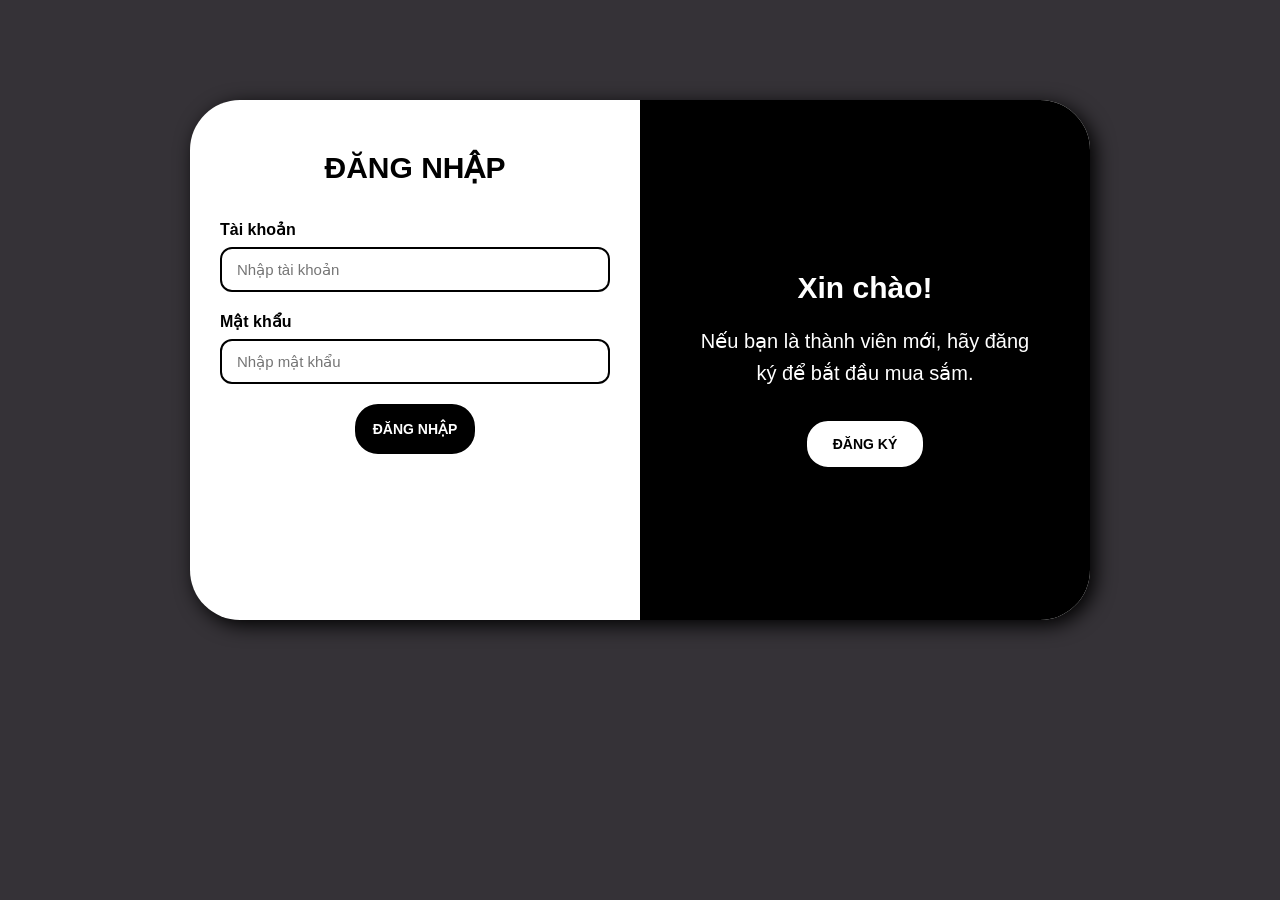
<file: html/admin.html>
<!DOCTYPE html>
<html lang="vi">

<head>
    <meta charset="UTF-8">
    <meta name="viewport" content="width=device-width, initial-scale=1.0">

    <title>Admin - Táo Dai</title>

    <link rel="stylesheet" href="../css/admin.css">
    <script src="../js/admin.js" defer></script>
</head>

<body>

    <div class="admin">

        <aside class="sidebar">

            <div class="logo">
                <h1>Táo Dai</h1>
                <p>ADMIN</p>
            </div>

            <nav class="menu">

                <button class="menu-item active" data-page="tong-quan">
                    TỔNG QUAN
                </button>

                <button class="menu-item" data-page="don-hang">
                    ĐƠN HÀNG
                </button>

                <button class="menu-item" data-page="san-pham">
                    SẢN PHẨM
                </button>

                <button class="menu-item" data-page="khach-hang">
                    KHÁCH HÀNG
                </button>

                <button class="menu-item" data-page="doanh-thu">
                    DOANH THU
                </button>

            </nav>

            <button class="logout">
                ĐĂNG XUẤT
            </button>

        </aside>


        <main class="content">

<!--------------------------------------------------------------------->
<!------------------------ TỔNG QUAN ---------------------------------->
            <section class="page active" id="tong-quan">

                <h2>TỔNG QUAN</h2>
                <p class="page-description">Tổng quan tình hình cửa hàng.</p>

                <div class="overview-cards">

                    <div class="overview-card">
                        <p>TỔNG ĐƠN HÀNG 📦</p>
                        <h3 id="tong-don-hang">0</h3>
                    </div>

                    <div class="overview-card">
                        <p>ĐANG VẬN CHUYỂN</p>
                        <h3 id="don-dang-giao">0</h3>
                    </div>

                    <div class="overview-card">
                        <p>GIAO THÀNH CÔNG</p>
                        <h3 id="don-da-giao">0</h3>
                    </div>

                    <div class="overview-card">
                        <p>ĐÃ HỦY</p>
                        <h3 id="don-da-huy">0</h3>
                    </div>
                </div>



                <div class="revenue-overview">
                    <div class="revenue-title">
                        <p>TỔNG DOANH THU:</p>
                    </div>

                    <h3 id="tong-doanh-thu">0đ</h3>
                    <p>Chỉ tính các đơn giao thành công</p>
                </div>

            </section>
<!--------------------------------------------------------------------->
<!------------------------ ĐƠN HÀNG ---------------------------------->
            <section class="page" id="don-hang">
                <div class="page-header">
                    <h2>ĐƠN HÀNG</h2>
                    <p>Quản lý các đơn hàng khách đã đặt.</p>
                </div>

                <div class="order-list">
                    <!-- Đơn hàng chui vào đây -->
                </div>
            </section>

<!--------------------------------------------------------------------
--------------------------- SẢN PHẨM --------------------------------->
            <section class="page" id="san-pham">

                <div class="page-header">
                    <h2>TỒN KHO</h2>
                    <p>Quản lý số lượng sản phẩm trong kho.</p>
                </div>


                <div class="inventory-list">
                    <!-- sp -->
                </div>

            </section>

<!--------------------------------------------------------------------
--------------------------- KHÁCH HÀNG --------------------------------->
            <section class="page" id="khach-hang">

                <div class="page-header">
                    <h2>KHÁCH HÀNG</h2>
                    <p>Quản lý thông tin khách hàng.</p>
                </div>

                <div class="customer-list">
                    <!-- khách hàng -->
                </div>
            </section>

<!--------------------------------------------------------------------
--------------------------- DOANH THU --------------------------------->
            <section class="page" id="doanh-thu">
                <div class="page-header">
                    <h2>DOANH THU</h2>
                    <p>Thống kê doanh thu theo mức giá sản phẩm.</p>
                </div>

                <div class="khu-vuc-bieu-do">
                    <div class="cot">
                        <span class="gia-tri">0đ</span>
                        <div class="thanh-cot"></div>
                        <p class="ten-cot">Dưới 6 triệu</p>
                    </div>

                    <div class="cot">
                        <span class="gia-tri">0đ</span>
                        <div class="thanh-cot"></div>
                        <p class="ten-cot">6 - 9 triệu</p>
                    </div>

                    <div class="cot">
                        <span class="gia-tri">0đ</span>
                        <div class="thanh-cot"></div>
                        <p class="ten-cot">9 - 13 triệu</p>
                    </div>

                    <div class="cot">
                        <span class="gia-tri">0đ</span>
                        <div class="thanh-cot"></div>
                        <p class="ten-cot">Trên 13 triệu</p>
                    </div>
                </div>


                <div class="doanh-thu-thang">
                    <div class="page-header">
                        <h3>DOANH THU THEO THÁNG</h3>
                        <p>Xem chi tiết các đơn hàng đã giao thành công.</p>
                    </div>

                    <select class="chon-thang"></select>
                    
                    <div class="tong-doanh-thu-thang">
                        <span>Tổng doanh thu:</span>
                        <strong>0đ</strong>
                    </div>
                    
                    <div class="danh-sach-doanh-thu-thang"></div>

                </div>

            </section>
<!----------------------------------------------------------------->
        </main>
    </div>
</body>

</html>
</file>
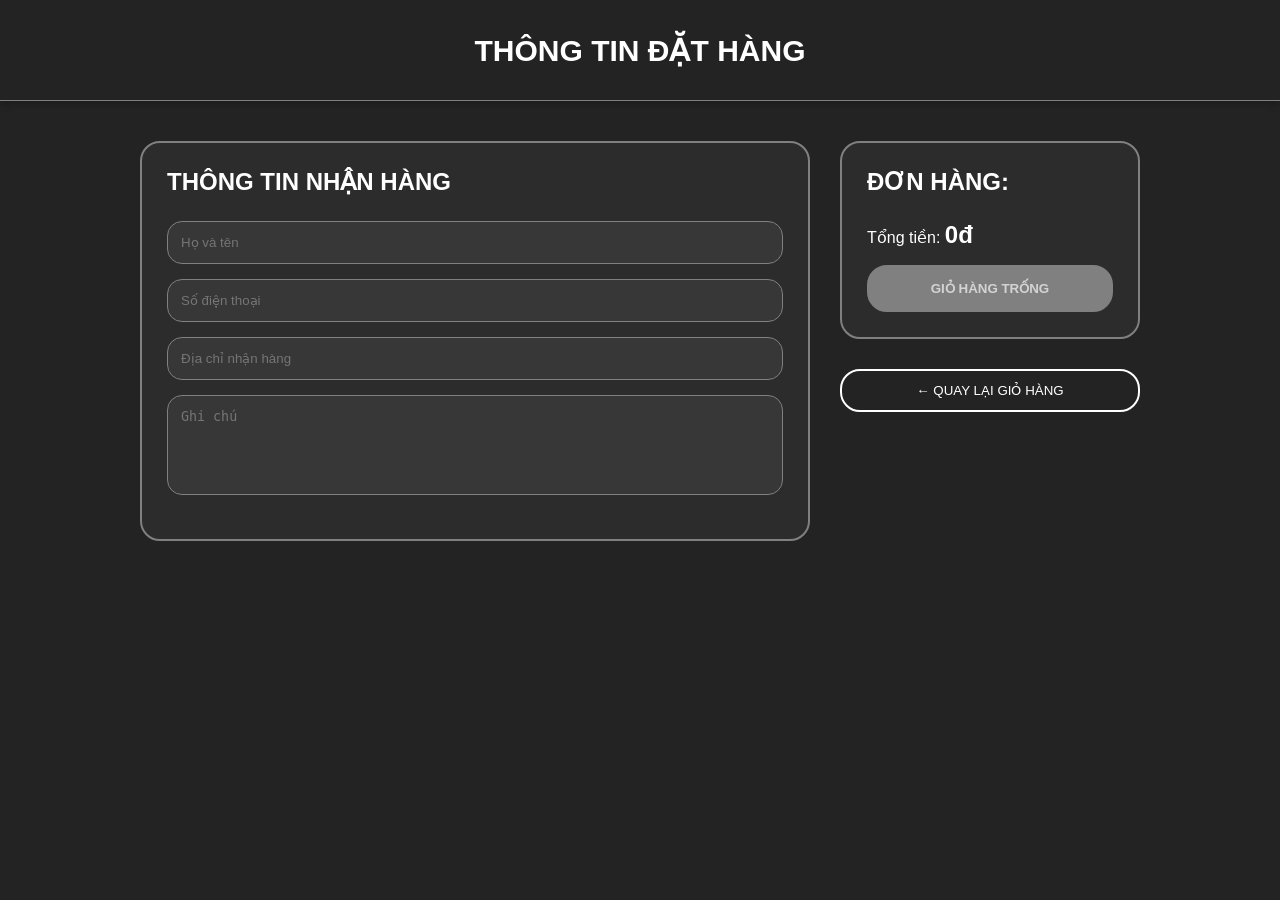
<file: html/DatHang.html>
<!DOCTYPE html>
<html lang="vi">

<head>
    <meta charset="UTF-8">
    <meta name="viewport" content="width=device-width, initial-scale=1.0">

    <title>Đặt hàng - Táo Dai</title>

    <link rel="stylesheet" href="../css/DatHang.css">
    <script src="../js/DatHang.js" defer></script>
</head>

<body>

    <!-- ==================== HEADER ==================== -->

    <header>
        <h1>THÔNG TIN ĐẶT HÀNG</h1>
    </header>


    <!-- ==================== THÔNG TIN ĐẶT HÀNG ==================== -->

    <main class="order-container">

        <div class="customer-info">

            <h2>THÔNG TIN NHẬN HÀNG</h2>

            <input type="text"
                   id="hoTen"
                   placeholder="Họ và tên"
                   required>

            <input type="tel"
                   id="soDienThoai"
                   placeholder="Số điện thoại"
                   required>

            <input type="text"
                   id="diaChi"
                   placeholder="Địa chỉ nhận hàng"
                   required>

            <textarea id="ghiChu"
                      placeholder="Ghi chú"></textarea>

        </div>


        <!-- ==================== ĐƠN HÀNG ==================== -->

        <div class="order-right">

            <div class="order-summary">

                <h2>ĐƠN HÀNG:</h2>

                <div class="order-products">
                    <!-- Sản phẩm được JS thêm vào -->
                </div>

                <p>
                    Tổng tiền:
                    <span class="order-total">0đ</span>
                </p>

                <button class="confirm-order">
                    XÁC NHẬN ĐẶT HÀNG
                </button>

            </div>

            <a href="GioHang.html">
                <button class="back-cart">
                    ← QUAY LẠI GIỎ HÀNG
                </button>
            </a>

        </div>

    </main>


    <!-- ==================== POPUP THANH TOÁN ==================== -->

    <div class="payment-overlay">

        <div class="payment-box">

            <!-- ==================== BÊN TRÁI ==================== -->

            <div class="payment-left">

                <!-- COD ban đầu -->

                <div class="cod-content">

                    <h2>THANH TOÁN KHI NHẬN HÀNG</h2>
                    <p>- Hàng giao đến nơi, bạn kiểm tra hàng rồi thanh toán.</p>
                    <p>- Đơn hàng được <strong>FREE SHIP</strong>.</p>
                    <p>- Nếu không nhận hàng, thanh toán 50.000đ tiền ship.</p>

                    <button class="confirm-cod">
                        MUA VỚI HÌNH THỨC NÀY
                    </button>

                </div>


                <!-- Nội dung khi chuyển sang ngân hàng -->

                <div class="bank-back-content">

                    <h2>
                        BẠN MUỐN THANH TOÁN SAU KHI ĐÃ KIỂM TRA HÀNG?
                    </h2>

                    <button class="back-cod">
                        THANH TOÁN KHI NHẬN HÀNG
                    </button>

                </div>

            </div>


            <!-- ==================== BÊN PHẢI ==================== -->

            <div class="payment-right">

                <!-- Chọn ngân hàng -->

                <div class="bank-choice">

                    <h2>BẠN MUỐN THANH TOÁN LUÔN?</h2>

                    <button class="bank-button">
                        THANH TOÁN QUA NGÂN HÀNG
                    </button>

                </div>


                <!-- QR -->

                <div class="qr-content">

                    <img src="../images/qr.png"
                         alt="Mã QR thanh toán">

                    <p>
                        <strong>LƯU Ý:</strong> Chuyển khoản xong mới bấm "XÁC NHẬN"
                    </p>

                    <button class="confirm-bank">
                        XÁC NHẬN
                    </button>

                </div>

            </div>

        </div>

    </div>

</body>

</html>
</file>
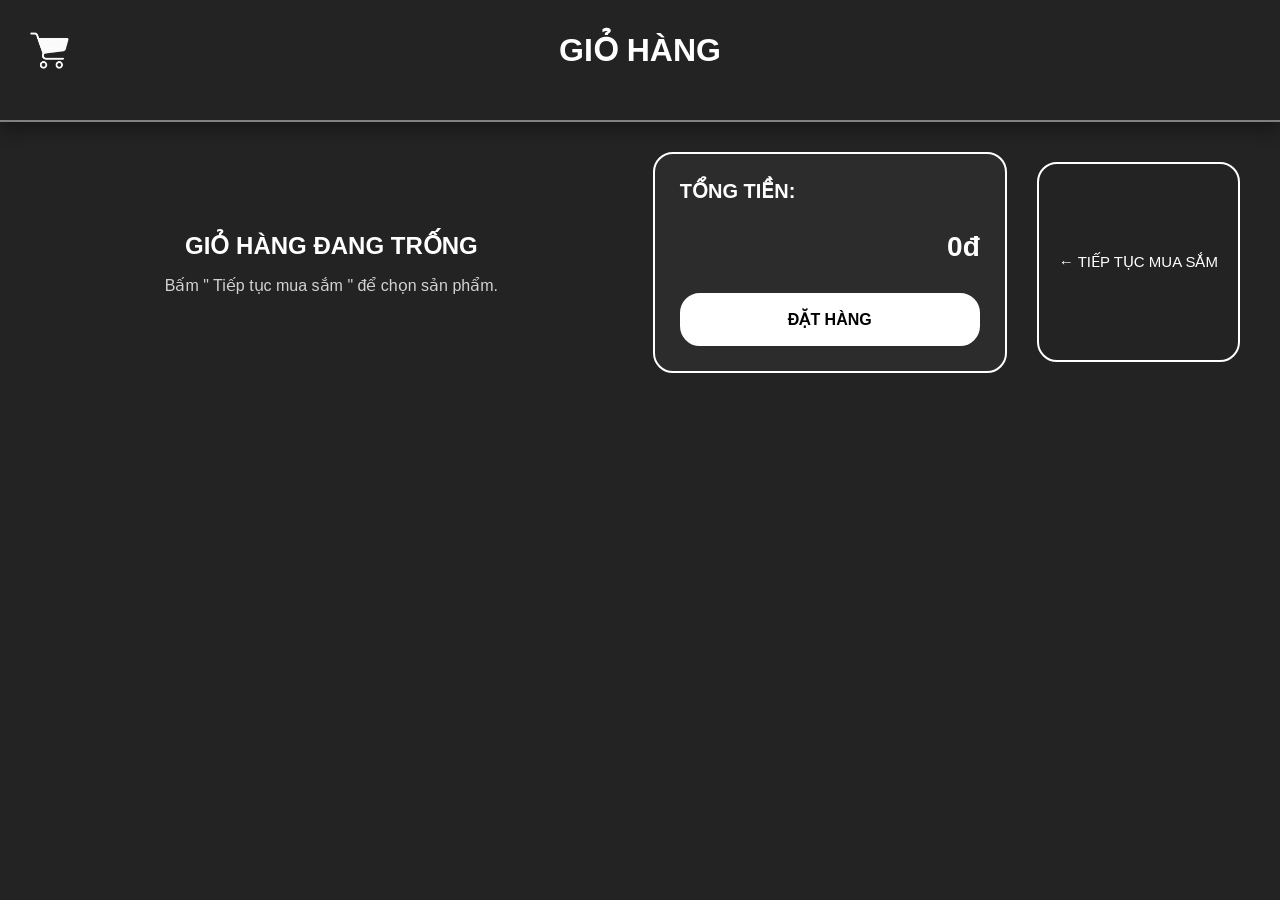
<file: html/GioHang.html>
<!DOCTYPE html>
<html lang="vi">
<head>
    <meta charset="UTF-8">
    <meta name="viewport" content="width=device-width, initial-scale=1.0">
    <title>Giỏ hàng - Táo Dai</title>
    <link rel="stylesheet" href="../css/GioHang.css">
    <script src="../js/GioHang.js" defer></script>
</head>

<body>

    <header>
        <a href="card.html" class="back-cart">
            <img src="../images/shopcart.png" alt="Quay lại cửa hàng">
        </a>    
        <h1>GIỎ HÀNG</h1>
    </header>

    <main class="cart-container">

        <div class="danhsach">
            <!-- Sản phẩm -->
        </div>

        <div class="cart-total">
            <h2>TỔNG TIỀN:</h2>
            <p class="total-price">0đ</p>
            <a href="DatHang.html">   
                <button class="buy-button">ĐẶT HÀNG</button>
            </a>
        </div>

        <button class="back-shop">← TIẾP TỤC MUA SẮM</button>

    </main>

</body>
</html>
</file>
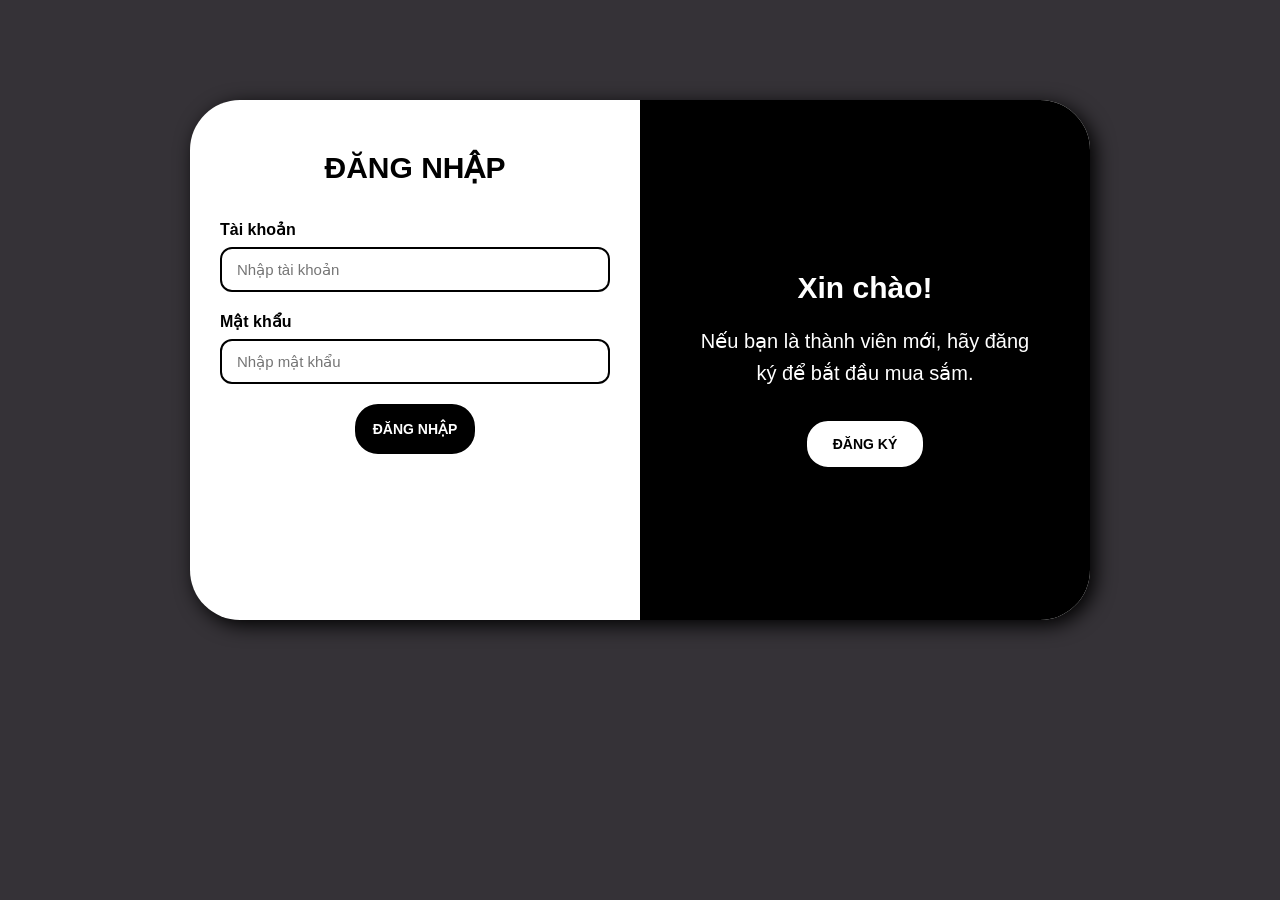
<file: html/login.html>
<!DOCTYPE html>
<html lang="en">
<head>
    <meta charset="UTF-8">
    <meta name="viewport" content="width=device-width, initial-scale=1.0">
    <title>Trang đăng nhập</title>
    <link rel="stylesheet" href="../css/login.css">
    <script src="../js/login.js" defer></script>
</head>
<body>
    <main class="login-container">
        <div class="login-form">
        <h1>ĐĂNG NHẬP</h1>

        <form>
            <label for="login-username">Tài khoản</label>
            <input 
                type="text" 
                id="login-username"
                name="username"
                placeholder="Nhập tài khoản"
                required
            >

            <label for="login-password">Mật khẩu</label>
            <input 
                type="password"
                id="login-password"
                name="password"
                placeholder="Nhập mật khẩu"
                required
            >

            <button type="submit">ĐĂNG NHẬP</button>
            <p class="login-message"></p>
        </form>
        </div>

        <div class="register-form">
        
            <h1>ĐĂNG KÝ</h1>

            <form>
                <div class="row">
                    <label for="register-fullname">Họ và tên</label>
                    <input 
                        type="text"
                        id="register-fullname"
                        name="fullname"
                        placeholder="Nhập họ và tên"
                        required
                    >
                </div>
                <div class="row">
                    <label for="register-username">Tài khoản</label>
                    <input 
                        type="text"
                        id="register-username"
                        name="username"
                        placeholder="Nhập tài khoản"
                        required
                    >
                </div>
                <div class="row">
                    <label for="register-email">Email</label>
                    <input 
                        type="email"
                        id="register-email"
                        name="email"
                        placeholder="Nhập email"
                        required
                    >
                </div>
                <div class="row">
                    <label for="register-password">Mật khẩu</label>
                    <input 
                        type="password"
                        id="register-password"
                        name="password"
                        placeholder="Nhập mật khẩu"
                        required
                    >
                </div>
                <div class="row">
                    <label for="register-confirm-password">Xác nhận mật khẩu</label>
                    <input 
                        type="password"
                        id="register-confirm-password"
                        name="confirm_password"
                        placeholder="Nhập lại mật khẩu"
                        required
                    >
                    <p class="register-message"></p>
                </div>
                <div class="row">
                    <button type="submit" id="register-button">ĐĂNG KÝ</button>
                </div>
            </form>
        </div>


<!------------------------Phần bị ẩn-------------------------------->
        <div class="welcome-panel">
            <div class="welcome-login">
                <h1>Xin chào!</h1>
                <p>
                    Nếu bạn là thành viên mới,
                    hãy đăng ký để bắt đầu mua sắm.
                </p>

                <button id="show-register">ĐĂNG KÝ</button>
            </div>

            <div class="welcome-register">
                <h1>Mừng bạn quay trở lại!</h1>
                <p>
                    Hãy đăng nhập để sắm những chiếc
                    iPhone đời mới nhất nào.
                </p>

                <button id="show-login">ĐĂNG NHẬP</button>
            </div>
        </div>
    </main>
</body>
</html>
</file>
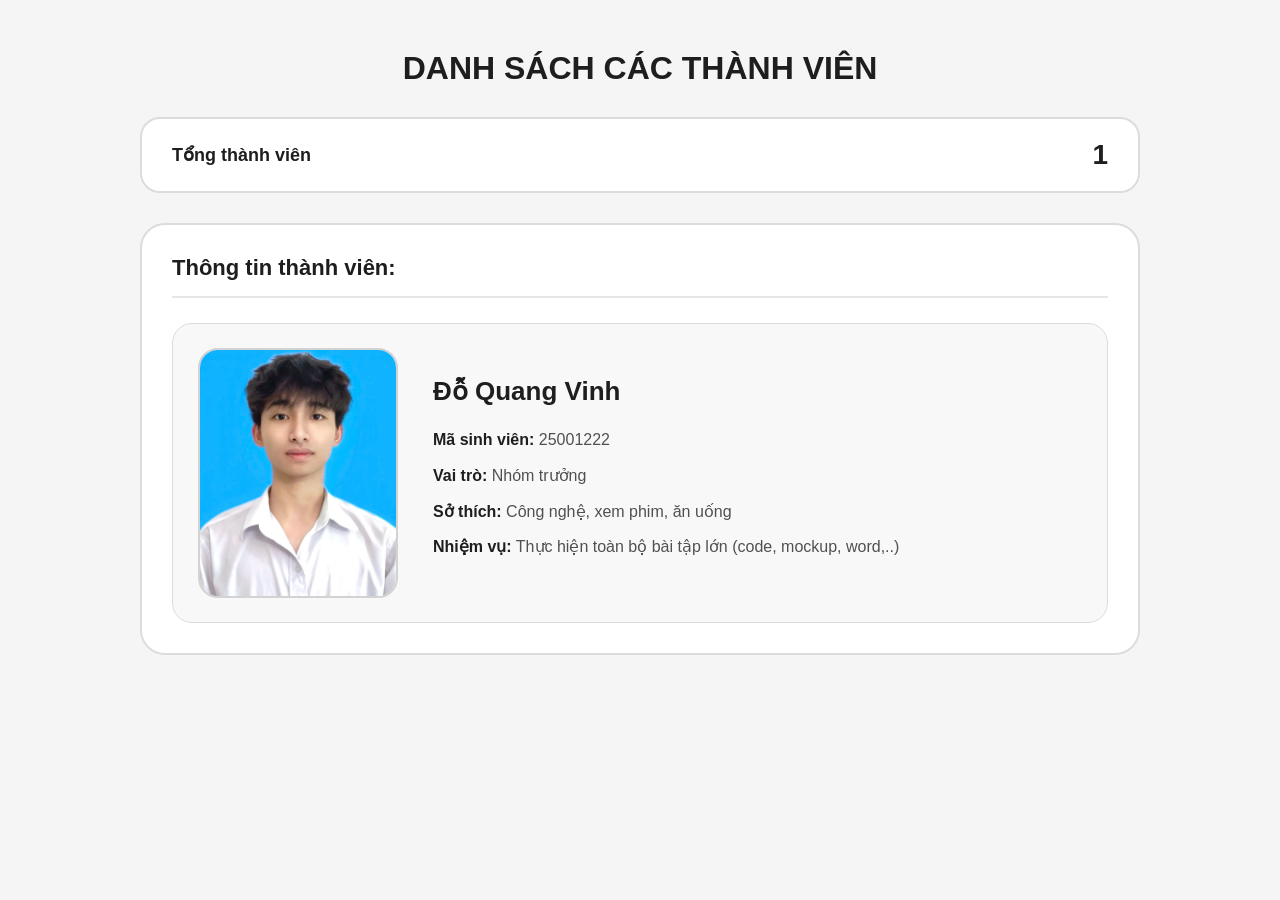
<file: ThanhVienNhom/thanhvien.html>
<!DOCTYPE html>
<html lang="vi">

<head>

    <meta charset="UTF-8">

    <meta name="viewport" content="width=device-width, initial-scale=1.0">

    <title>Táo Dai - Danh sách thành viên</title>

    <link rel="stylesheet" href="thanhvien.css">

</head>

<body>

    <main class="member-page">

        <!-- TIÊU ĐỀ -->

        <div class="member-header">
            <h1>DANH SÁCH CÁC THÀNH VIÊN</h1>
        </div>

        <div class="member-total">
            <span>Tổng thành viên</span>
            <strong>1</strong>
        </div>


        <!-- DANH SÁCH -->

        <section class="member-list">
            <h2>Thông tin thành viên:</h2>

            <div class="member-card">
                <div class="member-image">
                    <img src="thanhvien.png">

                </div>


                <div class="member-info">
                    <h3>Đỗ Quang Vinh</h3>

                    <p>
                        <strong>Mã sinh viên:</strong>
                        25001222
                    </p>

                    <p>
                        <strong>Vai trò:</strong>
                        Nhóm trưởng
                    </p>

                    <p>
                        <strong>Sở thích:</strong>
                        Công nghệ, xem phim, ăn uống
                    </p>

                    <p>
                        <strong>Nhiệm vụ:</strong>
                        Thực hiện toàn bộ bài tập lớn (code, mockup, word,..)
                    </p>
                </div>
            </div>
        </section>
    </main>
</body>
</html>
</file>
<file: css/admin.css>
* {
    box-sizing: border-box;
}

body {
    margin: 0;
    background-color: rgb(255, 255, 255);
    color: rgb(34, 34, 34);
    font-family: Arial, sans-serif;
}

.admin {
    display: flex;
    height: 100vh;
}

.sidebar {
    width: 240px;
    height: 100vh;
    padding: 30px 20px;
    border-right: 1px solid rgb(229, 229, 229);
    box-shadow: 2px 0 10px rgba(0, 0, 0, 0.05);
    display: flex;
    flex-direction: column;
    overflow-y: auto;
}

.logo {
    text-align: center;
    margin-bottom: 40px;
}

.logo h1 {
    margin: 0;
    font-size: 28px;
}

.logo p {
    margin: 5px 0 0;
    color: rgb(136, 136, 136);
    font-size: 13px;
}

.menu {
    display: flex;
    flex-direction: column;
    gap: 8px;
}

.menu-item,
.logout {
    width: 100%;
    padding: 14px 15px;
    background-color: transparent;
    color: rgb(68, 68, 68);
    border: none;
    border-radius: 10px;
    text-align: left;
    font-size: 14px;
    font-weight: bold;
    cursor: pointer;
    transition: 0.2s ease;
}

.menu-item:hover,
.menu-item.active {
    background-color: rgb(240, 240, 240);
    color: rgb(0, 0, 0);
}

.logout {
    margin-top: auto;
    color: rgb(211, 51, 51);
}

.logout:hover {
    background-color: rgb(255, 240, 240);
}

.content {
    flex: 1;
    height: 100vh;
    overflow-y: auto;
    padding: 40px;
    background-color: rgb(250, 250, 250);
}

.page {
    display: none;
}

.page.active {
    display: block;
}

.page h2 {
    margin-top: 0;
    font-size: 26px;
}

.page-header {
    margin-bottom: 25px;
}

.page-header h2 {
    margin-bottom: 8px;
}

.page-header p {
    margin: 0;
    color: rgb(136, 136, 136);
}

.order-list {
    display: flex;
    flex-direction: column;
    gap: 15px;
}

.order {
    padding: 20px;
    background-color: rgb(255, 255, 255);
    border: 1px solid rgb(229, 229, 229);
    border-radius: 15px;
    box-shadow: 0 3px 10px rgba(0, 0, 0, 0.04);
}

.order-top {
    display: flex;
    justify-content: space-between;
    align-items: center;
    margin-bottom: 15px;
}

.order-top h3 {
    margin: 0;
    font-size: 20px;
}

.order-info {
    display: grid;
    grid-template-columns: 1fr 1fr;
    gap: 8px 30px;
}

.order-info p {
    margin: 0;
    color: rgb(85, 85, 85);
}

.order-price {
    display: flex;
    justify-content: space-between;
    align-items: center;
    margin-top: 15px;
    padding-top: 15px;
    border-top: 1px solid rgb(238, 238, 238);
    font-size: 18px;
    font-weight: bold;
}


/* ================= TỔNG QUAN ================= */

.page-description {
    margin-top: -10px;
    margin-bottom: 25px;
    color: rgb(136, 136, 136);
}

.overview-cards {
    display: grid;
    grid-template-columns: repeat(4, 1fr);
    gap: 20px;
}

.overview-card {
    padding: 25px;
    background-color: rgb(255, 255, 255);
    border: 1px solid rgb(229, 229, 229);
    border-radius: 15px;
    box-shadow: 0 3px 10px rgba(0, 0, 0, 0.04);
}

.overview-card p {
    margin: 0 0 15px;
    color: rgb(136, 136, 136);
    font-size: 13px;
    font-weight: bold;
}

.overview-card h3 {
    margin: 0;
    font-size: 30px;
}

.revenue-overview {
    margin-top: 20px;
    padding: 25px;
    background-color: rgb(255, 255, 255);
    border: 1px solid rgb(229, 229, 229);
    border-radius: 15px;
    box-shadow: 0 3px 10px rgba(0, 0, 0, 0.04);
}

.revenue-title {
    display: flex;
    align-items: center;
    gap: 10px;
}

.revenue-title p {
    margin: 0;
    color: rgb(136, 136, 136);
    font-size: 13px;
    font-weight: bold;
}

.revenue-overview h3 {
    margin: 10px 0 10px;
    font-size: 28px;
}

.revenue-overview > p {
    margin: 0;
    color: rgb(153, 153, 153);
    font-size: 13px;
}


/* ====================== ĐƠN HÀNG ================= */

.order-status {
    padding: 8px 8px;
    border: none;
    border-radius: 20px;
    font-size: 13px;
    font-weight: bold;
    cursor: pointer;
}

.status-chuan-bi {
    background-color: rgb(232, 245, 233);
    color: orange;
}

.status-van-chuyen {
    background-color: rgb(255, 243, 224);
    color: orange;
}

.status-thanh-cong {
    background-color: rgb(232, 245, 233);
    color: green;
}

.status-huy {
    background-color: rgb(255, 235, 238);
    color: rgb(172, 23, 23);
}

.save-status {
    padding: 8px 20px;
    border: 1px solid rgb(221, 221, 221);
    border-radius: 20px;
    background-color: rgb(255, 255, 255);
    color: rgb(170, 170, 170);
    font-weight: bold;
    cursor: default;
    transition: 0.2s ease;
}

.save-status.changed {
    background-color: rgb(34, 34, 34);
    color: rgb(255, 255, 255);
    border-color: rgb(34, 34, 34);
    cursor: pointer;
}

.save-status.changed:hover {
    background-color: rgb(68, 68, 68);
    transform: scale(1.05);
}

.order-products {
    margin-top: 20px;
    padding-top: 15px;
    border-top: 1px solid rgb(238, 238, 238);
}

.order-products > p {
    margin: 0 0 10px;
    font-weight: bold;
}

.order-product {
    display: flex;
    justify-content: space-between;
    padding: 8px 12px;
    background-color: rgb(247, 247, 247);
    border-radius: 8px;
    margin-bottom: 6px;
    font-size: 14px;
}


/* ================= TỒN KHO ================= */

.inventory-list {
    display: grid;
    margin-top: 50px;
    grid-template-columns: repeat(4, 1fr);
    gap: 15px;
    max-height: 450px;
    overflow-y: auto;
    padding: 5px;
}

.inventory-item {
    padding: 18px;
    background-color: rgb(255, 255, 255);
    border: 1px solid rgb(229, 229, 229);
    border-radius: 15px;
    box-shadow: 0 3px 10px rgba(0, 0, 0, 0.04);
}

.inventory-item h3 {
    margin: 0 0 15px;
    font-size: 17px;
}

.inventory-storage {
    margin: -8px 0 15px;
    color: rgb(136, 136, 136);
    font-size: 13px;
}

.inventory-stock {
    margin: 0 0 15px;
    color: rgb(119, 119, 119);
    font-size: 14px;
}

.inventory-control {
    display: flex;
    align-items: center;
    justify-content: center;
    gap: 8px;
}

.inventory-control button {
    width: 30px;
    height: 30px;
    border: 1px solid rgb(221, 221, 221);
    border-radius: 8px;
    background-color: rgb(255, 255, 255);
    font-size: 18px;
    cursor: pointer;
    transition: 0.2s ease;
}

.inventory-control button:hover {
    background-color: rgb(240, 240, 240);
}

.inventory-control span {
    min-width: 30px;
    text-align: center;
    font-weight: bold;
}

.inventory-save {
    width: 100%;
    margin-top: 15px;
    padding: 8px;
    border: 1px solid rgb(221, 221, 221);
    border-radius: 10px;
    background-color: rgb(255, 255, 255);
    color: rgb(170, 170, 170);
    font-weight: bold;
    cursor: default;
    transition: 0.2s ease;
}

.inventory-save.changed {
    background-color: rgb(34, 34, 34);
    color: rgb(255, 255, 255);
    border-color: rgb(34, 34, 34);
    cursor: pointer;
}

.inventory-save.changed:hover {
    background-color: rgb(68, 68, 68);
}


/* ================= KHÁCH HÀNG ================= */

.customer-list {
    display: flex;
    flex-direction: column;
    gap: 15px;
}

.customer {
    padding: 20px;
    background: rgb(255, 255, 255);
    border: 1px solid rgb(229, 229, 229);
    border-radius: 15px;
    box-shadow: 0 3px 10px rgba(0,0,0,.04);
}

.customer-top {
    display: flex;
    justify-content: space-between;
    align-items: center;
    margin-bottom: 15px;
}

.customer-top h3 {
    margin: 0;
    font-size: 18px;
}

.customer-top span {
    color: rgb(136, 136, 136);
    font-size: 13px;
}

.customer-info {
    display: grid;
    grid-template-columns: 1fr 1fr;
    gap: 8px 30px;
}

.customer-info p {
    margin: 0;
    color: rgb(85, 85, 85);
}


/* ================= THANH TOÁN TRONG ĐƠN HÀNG ================= */

.payment-info {
    margin-top: 15px;
    padding-top: 15px;
    border-top: 1px solid rgb(238, 238, 238);
    display: flex;
    gap: 50px;
}

.payment-info p {
    margin: 0;
    color: rgb(85, 85, 85);
}


/* ================= TRẠNG THÁI THANH TOÁN ================= */

.payment-status.chua-thanh-toan {
    color: orange;
}

.payment-status.da-thanh-toan {
    color: green;
}


/* ================= DOANH THU ================= */

.khu-vuc-bieu-do {
    height: 450px;
    padding: 30px;
    background: rgb(255, 255, 255);
    border: 1px solid rgb(227, 227, 227);
    border-radius: 15px;
    box-shadow: 0 3px 10px rgba(0,0,0,.04);
    display: flex;
    align-items: flex-end;
    justify-content: space-around;
    gap: 40px;
}

.cot {
    height: 100%;
    flex: 1;
    display: flex;
    flex-direction: column;
    align-items: center;
    justify-content: flex-end;
}

.gia-tri {
    margin-bottom: 0;
    font-size: 14px;
    font-weight: bold;
}

.thanh-cot /* CỘT CAO LÊN */ { 
    width: 80px;
    height: 0;
    background: rgb(32, 32, 32);
    border-radius: 10px 10px 0 0;
    transition: height 0.3s ease;
}

.ten-cot {
    margin: 12px 0 0;
    color: rgb(71, 71, 71);
    font-size: 13px;
    text-align: center;
}


/* ================= DOANH THU THEO THÁNG ================= */

.doanh-thu-thang {
    margin-top: 25px;
    padding: 25px;
    background: rgb(255, 255, 255);
    border: 1px solid rgb(229, 229, 229);
    border-radius: 15px;
}

.doanh-thu-thang h3 {
    margin: 0 0 8px;
    font-size: 20px;
}

.chon-thang {
    margin-top: 15px;
    padding: 10px 15px;
    border: 1px solid rgb(221, 221, 221);
    border-radius: 10px;
    background: rgb(255, 255, 255);
    font-size: 14px;
    cursor: pointer;
}
/* Tổng doanh thu tháng */

.tong-doanh-thu-thang {
    margin-top: 20px;
    padding: 18px 20px;
    background: rgb(245, 245, 245);
    border-radius: 12px;
    display: flex;
    justify-content: space-between;
    align-items: center;
}
.tong-doanh-thu-thang span {
    font-size: 15px;
    color: rgb(102, 102, 102);
}
.tong-doanh-thu-thang strong {
    font-size: 22px;
}


/* Danh sách đơn hàng */
.danh-sach-doanh-thu-thang {
    margin-top: 20px;

    display: flex;
    flex-direction: column;
    gap: 12px;
}

/* Từng đơn hàng */
.don-doanh-thu {
    padding: 18px 20px;
    background: rgb(250, 250, 250);
    border: 1px solid rgb(229, 229, 229);
    border-radius: 12px;
}

.don-doanh-thu h3 {
    margin: 0 0 12px;
    font-size: 16px;
}

.don-doanh-thu p {
    margin: 6px 0;
    color: rgb(102, 102, 102);
    font-size: 14px;
}


/* Không có doanh thu */

.don-doanh-thu.trong {
    text-align: center;
    padding: 30px;
    color: rgb(153, 153, 153);
}
</file>
<file: css/DatHang.css>
/* ==================== CHUNG ==================== */

body {
    margin: 0;
    background-color: rgb(35, 35, 35);
    color: white;
    font-family: Arial, sans-serif;
}


/* ==================== HEADER ==================== */

header {
    height: 100px;
    display: flex;
    justify-content: center;
    align-items: center;
    border-bottom: 1px solid gray;
    box-shadow: 0 3px 8px rgba(0, 0, 0, 0.25);
}

header h1 {
    margin: 0;
    font-size: 30px;
}


/* ==================== NỘI DUNG ==================== */

.order-container {
    display: flex;
    gap: 30px;
    max-width: 1000px;
    margin: 40px auto;
    padding: 0 20px;
}


/* ==================== THÔNG TIN KHÁCH HÀNG ==================== */

.customer-info {
    flex: 1;
    padding: 25px;
    background-color: rgb(44, 44, 44);
    border: 2px solid gray;
    border-radius: 20px;
}

.customer-info h2 {
    margin-top: 0;
    margin-bottom: 25px;
}

.customer-info input,
.customer-info textarea {
    width: 100%;
    box-sizing: border-box;
    margin-bottom: 15px;
    padding: 13px;
    background-color: rgb(55, 55, 55);
    color: white;
    border: 1px solid gray;
    border-radius: 15px;
    outline: none;
}

.customer-info textarea {
    height: 100px;
    resize: none;
}

.customer-info input:focus,
.customer-info textarea:focus {
    border-color: white;
}


/* ==================== ĐƠN HÀNG ==================== */

.order-right {
    width: 300px;
}

.order-summary {
    width: 100%;
    box-sizing: border-box;
    padding: 25px;
    background-color: rgb(44, 44, 44);
    border: 2px solid gray;
    border-radius: 20px;
}

.order-summary h2 {
    margin-top: 0;
}

.order-total {
    font-size: 24px;
    font-weight: bold;
}


/* ==================== SẢN PHẨM ==================== */

.order-products {
    margin-bottom: 25px;
}

.order-product {
    display: flex;
    justify-content: space-between;
    margin-bottom: 12px;
    font-size: 16px;
}

.order-product span {
    color: gray;
    font-size: 14px;
}


/* ==================== NÚT XÁC NHẬN ĐẶT HÀNG ==================== */

.confirm-order {
    width: 100%;
    padding: 14px;
    background-color: white;
    color: black;
    border: 2px solid white;
    border-radius: 20px;
    font-weight: bold;
    cursor: pointer;
    transition: transform 0.3s ease;
}

.confirm-order:hover {
    background-color: transparent;
    color: white;
    transform: scale(1.03);
}


/* ==================== QUAY LẠI GIỎ HÀNG ==================== */

.back-cart {
    width: 100%;
    box-sizing: border-box;
    margin-top: 30px;
    padding: 12px 20px;
    background-color: transparent;
    color: white;
    border: 2px solid white;
    border-radius: 20px;
    cursor: pointer;
    transition: transform 0.3s ease;
}

.back-cart:hover {
    background-color: white;
    color: black;

    transform: scale(1.03);
}


/* ==================== POPUP ==================== */

.payment-overlay {
    display: none;
    position: fixed;
    top: 0;
    left: 0;
    width: 100%;
    height: 100%;
    background-color: rgba(0, 0, 0, 0.7);
    justify-content: center;
    align-items: center;
    z-index: 1000;
}


/* ==================== HỘP THANH TOÁN ==================== */

.payment-box {
    position: relative;
    display: flex;
    width: 800px;
    min-height: 400px;
    overflow: hidden;
    background-color: white;
    border-radius: 25px;
    box-shadow: 0 10px 30px rgba(0, 0, 0, 0.5);
}
/* ==================== MÀU ĐEN TRƯỢT ==================== */

.payment-box::before {
    content: "";
    position: absolute;
    top: 0;
    left: 50%;
    width: 50%;
    height: 100%;
    background-color: black;
    transition: left 0.5s ease;
    z-index: 1;
    pointer-events: none;
}

.payment-box.bank-mode::before {
    left: 0;
}
/* ==================== BÊN TRÁI ==================== */

.payment-left {
    flex: 1;
    padding: 40px;
    box-sizing: border-box;
    color: black;
    display: flex;
    flex-direction: column;
    justify-content: center;
    position: relative;
    z-index: 2;
    transition: color 0.5s ease;
}
.payment-left p {
    line-height: 1.4;
    margin: 8px 0;
}
/* ==================== BÊN PHẢI ==================== */

.payment-right {
    flex: 1;
    padding: 40px;
    box-sizing: border-box;
    color: white;
    display: flex;
    flex-direction: column;
    justify-content: center;
    position: relative;
    z-index: 2;
    transition: color 0.5s ease;
}


/* ==================== KHI CHUYỂN SANG BANK ==================== */

.payment-box.bank-mode .payment-left {
    color: white;
}

.payment-box.bank-mode .payment-right {
    color: black;
}

/* ==================== COD ==================== */

.cod-content {
    display: flex;
    flex-direction: column;
    align-items: flex-start;
}

.cod-content h2 {
    margin-top: 0;
    margin-bottom: 0;
}

.cod-content p {
    line-height: 1.2;
}


/* ==================== QUAY LẠI COD ==================== */

.bank-back-content {
    display: none;
    flex-direction: column;
    align-items: flex-start;
    gap: 25px;
}

.bank-back-content h2 {
    margin: 0;
    line-height: 1.2;
}


/* ==================== CHỌN NGÂN HÀNG ==================== */

.bank-choice {
    display: flex;
    flex-direction: column;
    align-items: flex-start;
}

.bank-choice h2 {
    margin-top: 0;
    margin-bottom: 30px;
    line-height: 1.5;
}


/* ==================== QR ==================== */

.qr-content {
    display: none;
    text-align: center;
}

.qr-content img {
    width: 180px;
    height: 180px;
    object-fit: contain;
    background-color: white;
    padding: 10px;
    border-radius: 15px;
}

.qr-content p {
    line-height: 1.5;
    margin: 20px 0;
    font-size: 17px;
}

/* ==================== NÚT THANH TOÁN ==================== */

.confirm-cod,
.bank-button,
.back-cod,
.confirm-bank {
    padding: 14px 20px;
    border: 2px solid;
    border-radius: 20px;
    font-weight: bold;
    cursor: pointer;
    transition: transform 0.2s ease;
}


/* ==================== NÚT COD ==================== */

.confirm-cod {
    background-color: black;
    color: white;
    border-color: black;
    align-self: center;
    margin-top: 20px;
}

.confirm-cod:hover {
    background-color: white;
    color: black;
    transform: scale(1.03);
}


/* ==================== NÚT BANK ==================== */

.bank-button {
    background-color: white;
    color: black;
    border-color: white;
    align-self: center;
}

.bank-button:hover {
    background-color: black;
    color: white;
    transform: scale(1.03);
}


/* ==================== NÚT QUAY LẠI COD ==================== */

.back-cod {
    background-color: white;
    color: black;
    border-color: white;
    align-self: center;

}

.back-cod:hover {
    background-color: black;
    color: white;
    transform: scale(1.03);
}


/* ==================== NÚT XÁC NHẬN BANK ==================== */

.confirm-bank {
    width: 100%;
    background-color: black;
    color: white;
    border-color: black;
}

.confirm-bank:hover {
    background-color: white;
    color: black;

    transform: scale(1.03);
}

.confirm-order:disabled {
    background-color: gray;
    color: lightgray;
    border-color: gray;
    cursor: not-allowed;
    transform: none;
}
</file>
<file: css/GioHang.css>
/* ==================== CHUNG ==================== */

body {
    background-color: rgb(35, 35, 35);
    color: white;
    margin: 0;
    font-family: Arial, sans-serif;
}
/* ==================== ICON GIỎ HÀNG ==================== */

header {
    height: 100px;
    display: flex;
    justify-content: center;
    align-items: center;
    padding-bottom: 20px;
    border-bottom: 2px solid gray;
    box-shadow: 0 10px 15px rgba(0, 0, 0, 0.3);
}

.back-cart {
    position: absolute;
    left: 30px;
    top: 30px;
    cursor: pointer;
}

.back-cart img {
    width: 40px;
    transition: transform 0.2s ease;
}

.back-cart:hover img {
    transform: scale(1.1);
}
/* ==================== HEADER ==================== */

header {
    height: 100px;
    display: flex;
    justify-content: center;
    align-items: center;
}

header h1 {
    font-size: 32px;
    margin: 0;
}


/* ==================== GIỎ HÀNG ==================== */

.cart-container {
    display: flex;
    gap: 30px;
    max-width: 1200px;
    margin: 30px auto;
    padding: 0 20px;
}

.danhsach {
    flex: 1;
}


/* ==================== SẢN PHẨM ==================== */

.cart-product {
    display: flex;
    align-items: center;
    gap: 25px;
    padding: 15px 20px;
    margin-bottom: 20px;
    background-color: rgb(44, 44, 44);
    border: 2px solid gray;
    border-radius: 20px;
}

.cart-product img {
    width: 130px;
    height: 140px;
    object-fit: contain;
}

.cart-product h3 {
    color: white;
    font-size: 22px;
    margin: 0;
}

.cart-product p {
    color: white;
    margin: 0;
}


/* ==================== TỔNG TIỀN ==================== */

.cart-total {
    width: 300px;
    height: fit-content;
    padding: 25px;
    background-color: rgb(44, 44, 44);
    border: 2px solid gray;
    border-radius: 20px;
}

.cart-total h2 {
    font-size: 20px;
    margin-top: 0;
}

.total-price {
    font-size: 28px;
    font-weight: bold;
    text-align: right;
}

.buy-button {
    width: 100%;
    padding: 15px;
    background-color: white;
    color: black;
    border: none;
    border-radius: 20px;
    font-weight: bold;
    cursor: pointer;
}

.buy-button:hover {
    transform: scale(1.03);
}
/* ==================== THÔNG TIN SẢN PHẨM ==================== */

.cart-product h3 {
    width: 200px;
}

.cart-product p {
    width: 150px;
    font-size: 18px;
}


/* ==================== SỐ LƯỢNG ==================== */

.soluong {
    display: flex;
    align-items: center;
    gap: 10px;
}

.soluong button {
    width: 30px;
    height: 30px;
    background-color: transparent;
    color: white;
    border: 2px solid white;
    border-radius: 50%;
    cursor: pointer;
}

.soluong span {
    min-width: 20px;
    text-align: center;
}


/* ==================== NÚT XÓA ==================== */

.delete-button {
    margin-left: auto;
    padding: 10px 15px;
    background-color: transparent;
    color: white;
    border: 2px solid white;
    border-radius: 15px;
    cursor: pointer;
    transition: transform 0.3s;
}

.delete-button:hover {
    background-color: white;
    color: black;
    font-weight: bold;
    box-shadow: 0 3px 10px black;
    transform: scale(1.1);

}
/* ==================== TỔNG ĐƠN HÀNG ==================== */

.cart-total {
    width: 300px;
    height: fit-content;
    padding: 25px;
    background-color: rgb(44, 44, 44);
    border: 2px solid white;
    border-radius: 20px;
    position: sticky;
    top: 30px;
}

.cart-total h2 {
    font-size: 20px;
    margin-top: 0;
    margin-bottom: 25px;
}

.total-price {
    font-size: 28px;
    font-weight: bold;
    text-align: right;
    margin-bottom: 30px;
}

.buy-button {
    width: 100%;
    padding: 15px;
    background-color: white;
    color: black;
    border: 2px solid white;
    border-radius: 20px;
    font-size: 16px;
    font-weight: bold;
    cursor: pointer;
    transition: transform 0.2s ease;
}

.buy-button:hover {
    background-color: transparent;
    color: white;
    transform: scale(1.03);
    box-shadow: 0 3px 10px white;
}
.cart-product img {
    width: 130px;
    height: 140px;
    object-fit: contain;
    background-color: rgb(55, 55, 55);
    border-radius: 15px;
    padding: 5px;
}

.cart-product h3 {
    width: 200px;
    font-size: 22px;
    margin: 0;
}

.cart-product p {
    width: 150px;
    font-size: 18px;
    font-weight: bold;
    margin: 0;
}
.cart-product {
    transition: transform 0.2s;
}

.cart-product:hover {
    transform: translateY(-7px);
}

/* ==================== TIẾP TỤC MUA SẮM ==================== */

.back-shop {
    margin-top: 10px;
    max-height: 200px;
    padding: 12px 20px;
    background-color: transparent;
    color: white;
    border: 2px solid white;
    border-radius: 20px;
    font-size: 15px;
    cursor: pointer;
    transition: transform 0.2s ease;
}

.back-shop:hover {
    background-color: white;
    color: black;
    transform: scale(1.05);
}

.empty-cart {
    text-align: center;
    padding: 60px 20px;
    color: white;
}

.empty-cart h2 {
    font-size: 24px;
    margin-bottom: 10px;
}

.empty-cart p {
    color: lightgray;
}
</file>
<file: css/login.css>
body {
    background-color: rgb(53, 50, 55);
}
* {
    font-family: sans-serif;
}
/* ================= LOGIN BOX ================= */
.login-container {
    width: 900px;
    height: 520px;
    margin: 100px auto;
    background-color: white;
    display: flex;
    border-radius: 50px;
    overflow: hidden;
    position: relative;
    box-shadow: 5px 5px 20px black;
}
/*  LOGIN FORM  */
.login-form {
    width: 50%;
    padding: 30px;
    box-sizing: border-box;
    position: absolute;
    top: 0;
    left: 0;
    transition: opacity 0.3s ease;
}
/* REGISTER FORM */
.register-form {
    width: 50%;
    padding: 50px;
    box-sizing: border-box;
    opacity: 0;
    pointer-events: none;
    position: absolute;
    top: 0;
    right: 0;
    left: auto;
    transition: opacity 0.3s ease;
}
/* ================= WELCOME PANEL ================= */
.welcome-panel {
    position: absolute;
    top: 0;
    right: 0;
    width: 50%;
    height: 100%;
    background-color: black;
    color: white;
    padding: 50px;
    box-sizing: border-box;
    z-index: 2;
    transition: transform 0.6s ease;
    display: flex;
    justify-content: center;
    align-items: center;
}
/*============ mode đăng ký ===========*/
.register-mode .welcome-panel {
    transform: translateX(-100%);
}
.register-mode .register-form {
    opacity: 1;
    pointer-events: auto;
}
.register-mode .login-form {
    opacity: 0;
    pointer-events: none;
}
/*==================================*/
.welcome-login,
.welcome-register {
    text-align: center;
}
.welcome-login h1,
.welcome-register h1 {
    margin-bottom: 20px;
    font-size: 30px;
}
.welcome-login p,
.welcome-register p {
    line-height: 1.6;
    margin-bottom: 30px;
    font-size: 20px;
}
.welcome-login {
    display: block;
}
.welcome-register {
    display: none;
}
/*======== MODE login ===========*/
.register-mode .welcome-login {
    display: none;
}
.register-mode .welcome-register {
    display: block;
}
/*========================*/
/* ================= FORM CHÍNH ================= */

.login-form h1 {
    text-align: center;
    margin-bottom: 35px;
    font-size: 30px;
}
.register-form h1 {
    text-align: center;
    margin-bottom: 10px;
    margin-top: -20px;
    font-size: 30px;
}
/* ================= LABEL ================= */

.login-form label {
    display: block;
    margin-bottom: 8px;
    font-size: 16px;
    font-weight: bold;
}
.register-form label {
    display: block;
    margin-bottom: 5px;
    margin-top: -8px;
    font-size: 18px;
    font-weight: bold;
}
/* ================= Ô NHẬP ================= */

.login-form input {
    width: 100%;
    height: 45px;
    box-sizing: border-box;
    padding: 10px 15px;
    margin-bottom: 20px;
    border: 2px solid black;
    border-radius: 12px;
    font-size: 15px;
    outline: none;
}
.register-form input {
    width: 100%;
    height: 30px;
    box-sizing: border-box;
    padding: 10px 15px;
    margin-bottom: 20px;
    border: 2px solid black;
    border-radius: 12px;
    font-size: 15px;
    outline: none;
}
/* ================= NÚT ================= */
form button {
    width: 120px;
    height: 50px;
    display: block;
    margin: auto;
    color: white;
    background-color: black;
    border: 2px solid black;
    border-radius: 23px;
    font-size: 14px;
    font-weight: bold;
    cursor: pointer;
    transition: transform 0.5s ease;
}

form button:hover {
    transform: scale(1.1);
    box-shadow: 0 2px 10px gray;
}
.welcome-panel button {
    background-color: white;
    width: 120px;
    height: 50px;
    color: black;
    border: 2px solid black;
    border-radius: 23px;
    font-size: 14px;
    font-weight: bold;
    cursor: pointer;
    transition: transform 0.5s ease;
}
.welcome-panel button:hover {
    transform: scale(1.1);
    box-shadow: 0 2px 10px gray;
}
/*========== alert đăng nhập đký ===============*/
.register-message {
    text-align: center;
    font-size: 14px;
    font-weight: bold;
    margin-top: -16px;
}
.register-message.error {
    color: red;
}
.register-message.correct {
    color: green;
}

.login-message {
    text-align: center;
    margin-top: 15px;
    font-size: 14px;
    font-weight: bold;
}
.login-message.error {
    color: red;
}
.login-message.correct {
    color: green;
}
</file>
<file: ThanhVienNhom/thanhvien.css>
/* ==============================
   CÀI ĐẶT CHUNG
============================== */

* {
    box-sizing: border-box;
    margin: 0;
    padding: 0;
}

body {
    font-family: Arial, sans-serif;
    background-color: rgb(245, 245, 245);
    color: rgb(30, 30, 30);
}

.member-page {
    width: 90%;
    max-width: 1000px;
    margin: 50px auto;
}

.member-header {
    text-align: center;
    margin-bottom: 30px;
}

.member-header h1 {
    font-size: 32px;
    margin-bottom: 12px;
}

.member-header p {
    font-size: 16px;
    color: rgb(100, 100, 100);
}

.member-total {
    display: flex;
    align-items: center;
    justify-content: space-between;
    background-color: white;
    border: 2px solid rgb(220, 220, 220);
    border-radius: 20px;
    padding: 20px 30px;
    margin-bottom: 30px;
}

.member-total span {
    font-size: 18px;
    font-weight: bold;
}

.member-total strong {
    font-size: 28px;
}

.member-list {
    background-color: white;
    border: 2px solid rgb(220, 220, 220);
    border-radius: 25px;
    padding: 30px;
}

.member-list h2 {
    font-size: 22px;
    margin-bottom: 25px;
    border-bottom: 2px solid rgb(230, 230, 230);
    padding-bottom: 15px;
}

.member-card {
    display: flex;
    height: 300px;
    align-items: center;
    gap: 35px;
    padding: 25px;
    background-color: rgb(248, 248, 248);
    border: 1px solid rgb(220, 220, 220);
    border-radius: 20px;
    transition: transform 0.2s ease, box-shadow 0.2s ease;
}

.member-card:hover {
    transform: translateY(-3px);
    box-shadow: 0 5px 15px rgb(210, 210, 210);
}

.member-image {
    width: 200px;
    height: 250px;
    overflow: hidden;
    border-radius: 20px;
    border: 2px solid rgb(210, 210, 210);
    background-color: rgb(235, 235, 235);
}

.member-image img {
    width: 100%;
    height: 100%;
    object-fit: cover;
}

.member-info {
    flex: 1;
}

.member-info h3 {
    font-size: 26px;
    margin-bottom: 20px;
}

.member-info p {
    font-size: 16px;
    line-height: 1.6;
    margin-bottom: 10px;
    color: rgb(80, 80, 80);
}

.member-info strong {
    color: rgb(30, 30, 30);
}
</file>
